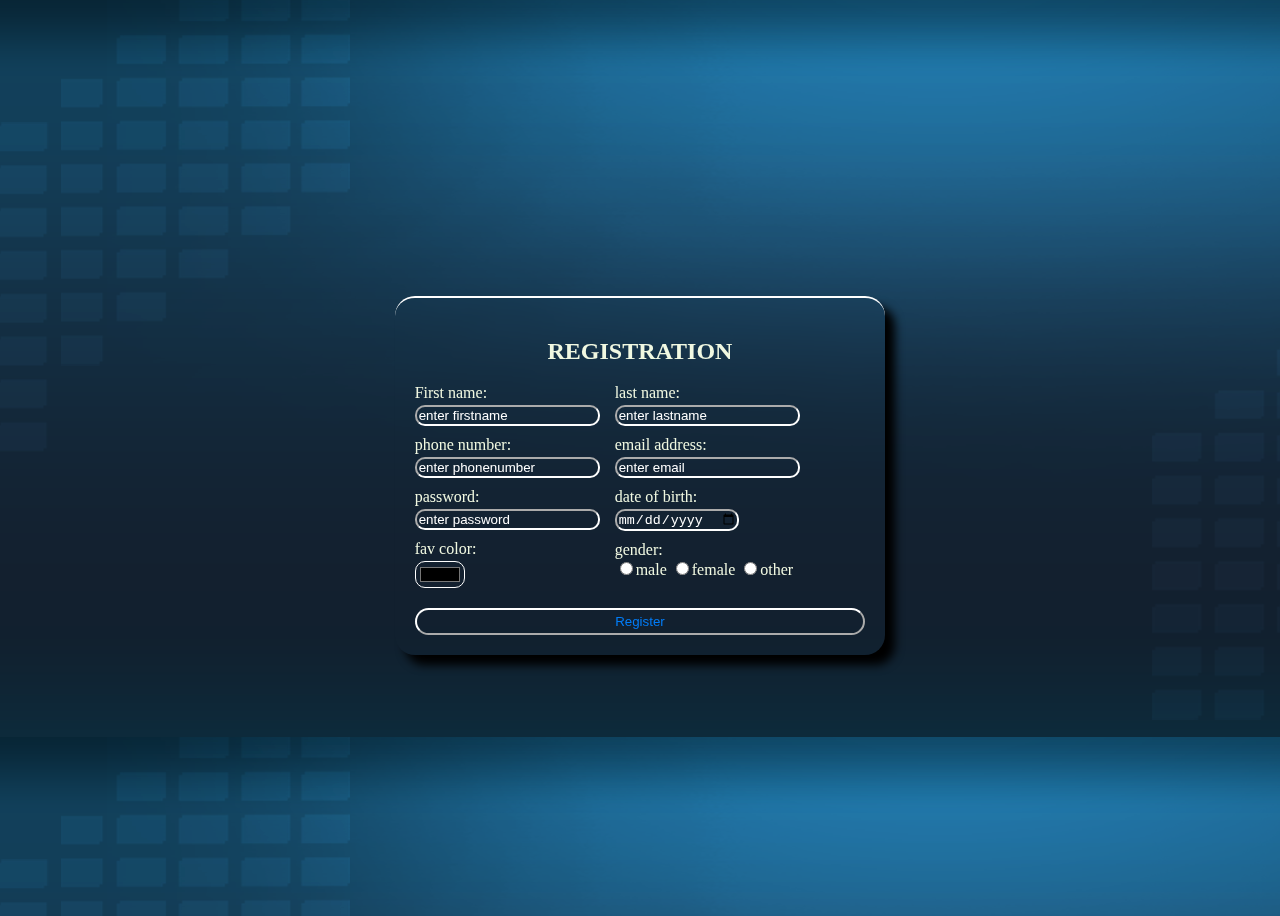
<file: index.html>
<!DOCTYPE html>
<html lang="en">
<head>
    <meta charset="UTF-8">
    <meta http-equiv="X-UA-Compatible" content="IE=edge">
    <meta name="viewport" content="width=device-width, initial-scale=1.0">
    <title>REGISTRATION</title>
    <link rel="stylesheet" href="style.css">
</head>
<body>
    <div class="container">
        <div class="card">
        <h2>REGISTRATION</h2>
        <div class="first">
            <div>
            <label for="firstname" id="firstnmae">First name:</label><br>
            <input type="text" id="firstname" placeholder="enter firstname"> 
        </div>
        <div>
            <label for="number" id="numebr">phone number:</label><br>
            <input type="number" id="number" placeholder="enter phonenumber">
        </div>
        <div>
            <label for="password" id="passwrod">password:</label><br>
            <input type="password" id="password" placeholder="enter password">
        </div>
        <div>
                        <label for="color" id="color">fav color:</label><br>
            <input type="color" id="color">
        </div>


        </div>

        <div class="last">
            <div>
            <label for="lastname" id="lastnmae">last name:</label><br>
            <input type="text" id="lastname" placeholder="enter lastname">
        </div>

        <div>
            <label for="email" id="emali">email address:</label><br>
            <input type="email" id="email" placeholder="enter email">
        </div>
        <div>
            <label for="date of birth" id="dob">date of birth:</label><br>
            <input type="date" id="dob" placeholder="enter date of birth">
        </div>
        
            <label for="gender" id="gender">gender:</label><br>
            <input type="radio" id="gender" name="gender">male
            <input type="radio" id="gender" name="gender">female
            <input type="radio" id="gender" name="gender">other


        </div>
        <a href="login.html"> <button > Register</button></a>
    </div>
    </div>
</body>
</html>
</file>
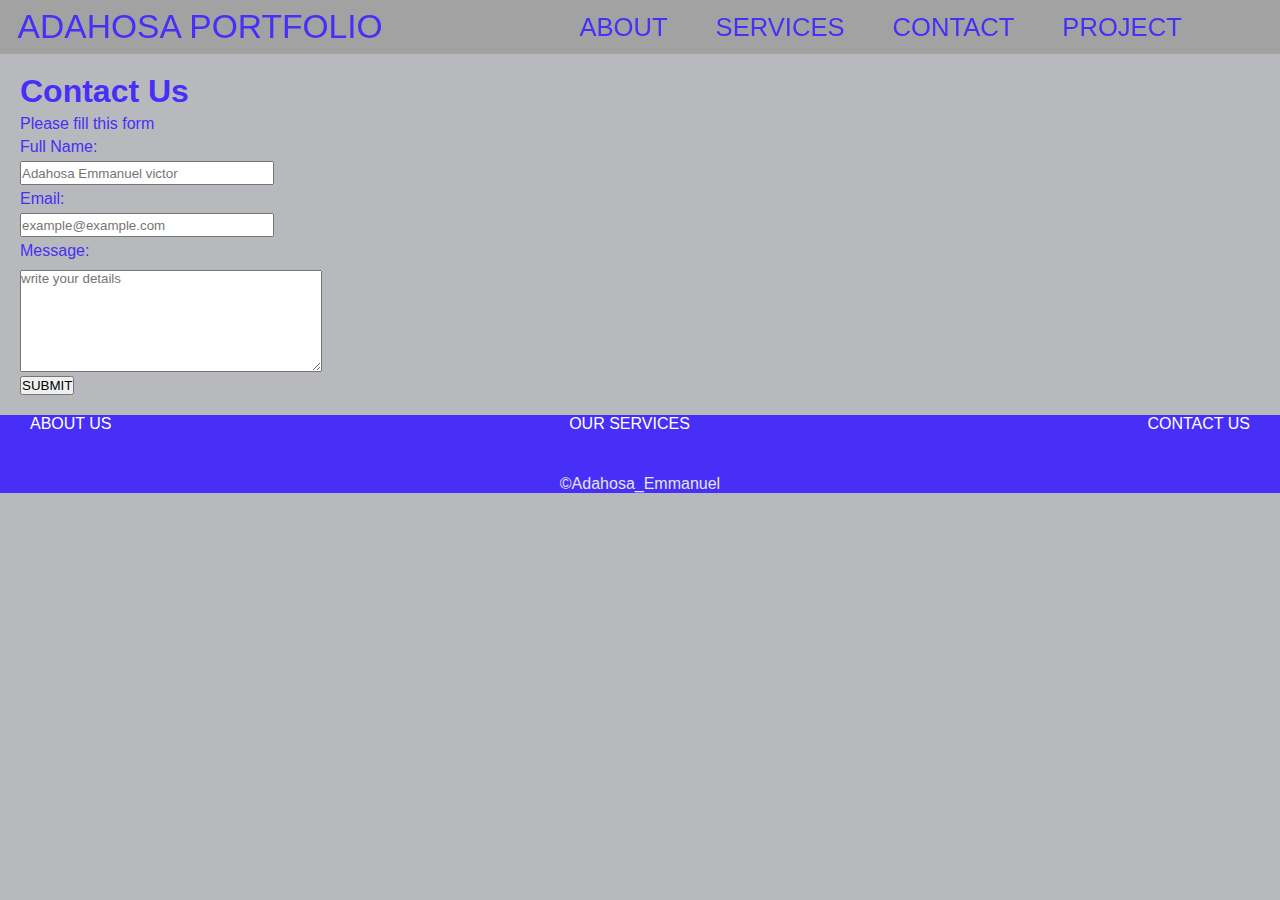
<file: contact.html>
<!DOCTYPE html>
<html lang="en">
<head>
    <meta charset="UTF-8">
    <meta http-equiv="X-UA-Compatible" content="IE=edge">
    <meta name="viewport" content="width=device-width, initial-scale=1.0">
    <title>ADAHOSA CONTACT PAGE</title>
    <link rel="stylesheet" href="contact.css">
    <link rel="stylesheet" href="index.html">
</head>
<body>
      <!-- header -->
      <header class="header">
        <nav class="navbar">
            <a href="index.html" class="nav-logo" >ADAHOSA PORTFOLIO</a>
            <ul class="nav-menu">
                <li class="nav-item">
                    <a href="index.html" class="nav-link">ABOUT</a>
                </li>
            
            
                <li class="nav-item">
                    <a href="index.html" class="nav-link">SERVICES</a>
                </li>
            
            
                <li class="nav-item">
                    <a href="contact.html" class="nav-link">CONTACT</a>
                </li>
            
            
                <li class="nav-item">
                    <a href="index.html" class="nav-link">PROJECT</a>
                </li>
            </ul>
            
            
       
        <div class="hamburger">
            <span class="bar"></span>
            <span class="bar"></span>
            <span class="bar"></span>
    
    
        </div>
        <hr>
    </nav><hr>
    </header>
    <div class="container">
        <h1>Contact Us</h1>
        <p class="p">Please fill this form</p>

        <div class="card">
            <div>
            <label for="name" id="name">Full Name:</label><br>
            <input type="text" id="name" placeholder="Adahosa Emmanuel victor">
        </div>
        <div>
            <label for="email" id="email">Email:</label><br>
            <input type="email" id="email" placeholder="example@example.com">
        </div>
        <div>
            <label for="inputmessage" id="message">Message:</label><br>
            <textarea name="career[message]" class="form-control" tabindex="4" placeholder="write your details"required></textarea>
        </div>
        <button>SUBMIT</button>
        </div>
    </div>
    <!-- footer start -->
 <div class="footer">
    <div class="info">
      <a href="index.html"> <p>ABOUT US</p></a>
      <a href="index.html"><p>OUR SERVICES</p></a> 
       <a href="#contact.html"><p>CONTACT US</p></a>
   
   
    </div>
   
    <div class="copyright">
       <p>&copy;Adahosa_Emmanuel</p>
    </div>
   </div>
   
    
</body>
</html>
</file>
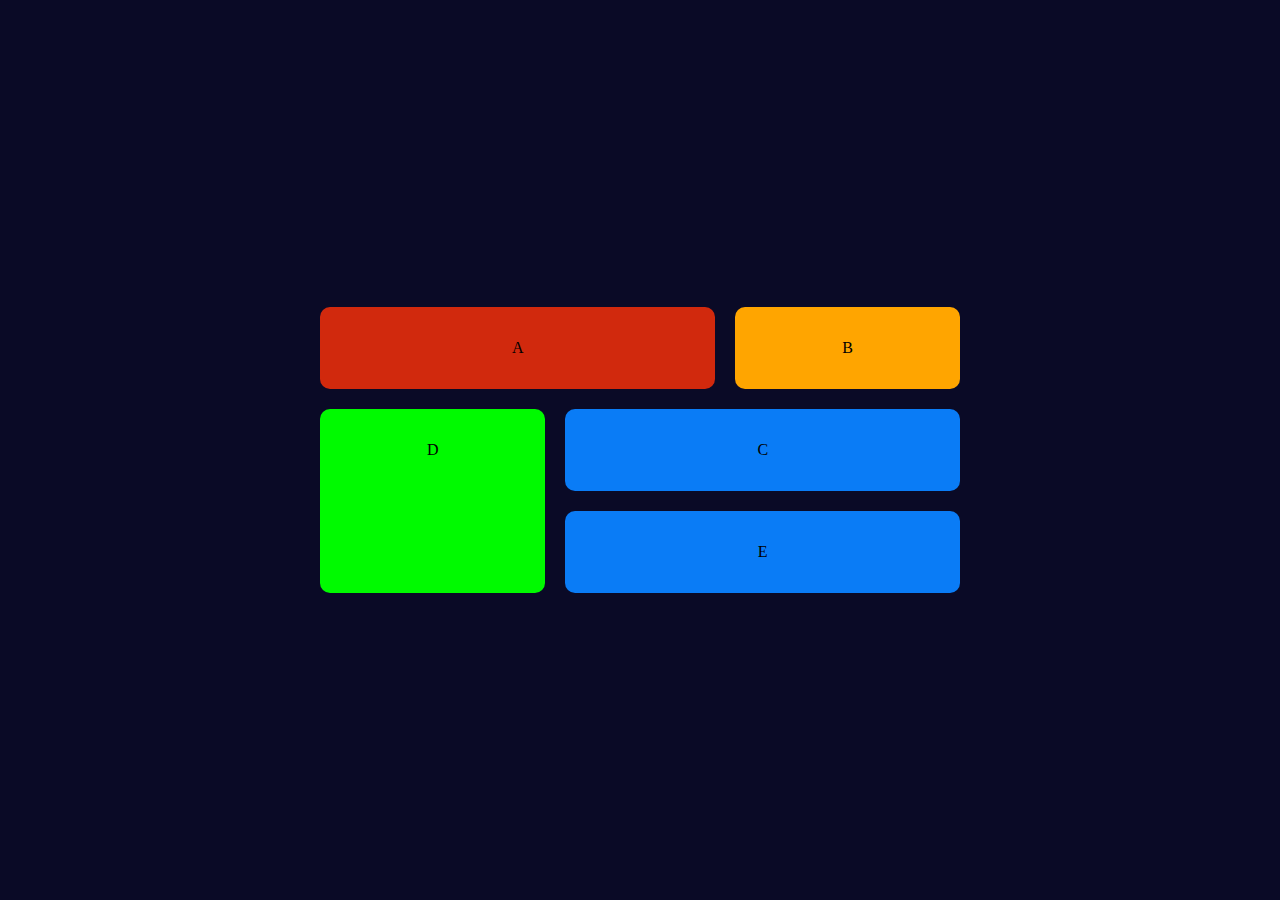
<file: grid.html>
<!DOCTYPE html>
<html lang="en">
<head>
    <meta charset="UTF-8">
    <meta http-equiv="X-UA-Compatible" content="IE=edge">
    <meta name="viewport" content="width=device-width, initial-scale=1.0">
    <title>Grid layout</title>
    <link rel="stylesheet" href="grid.css">
</head>
<body>
    <main>
        <div class="A">A</div>
        <div class="B">B</div>
        <div class="C">C</div>
        <div class="D">D</div>
        <div class="E">E</div>
    </main>
    
</body>
</html>
</file>
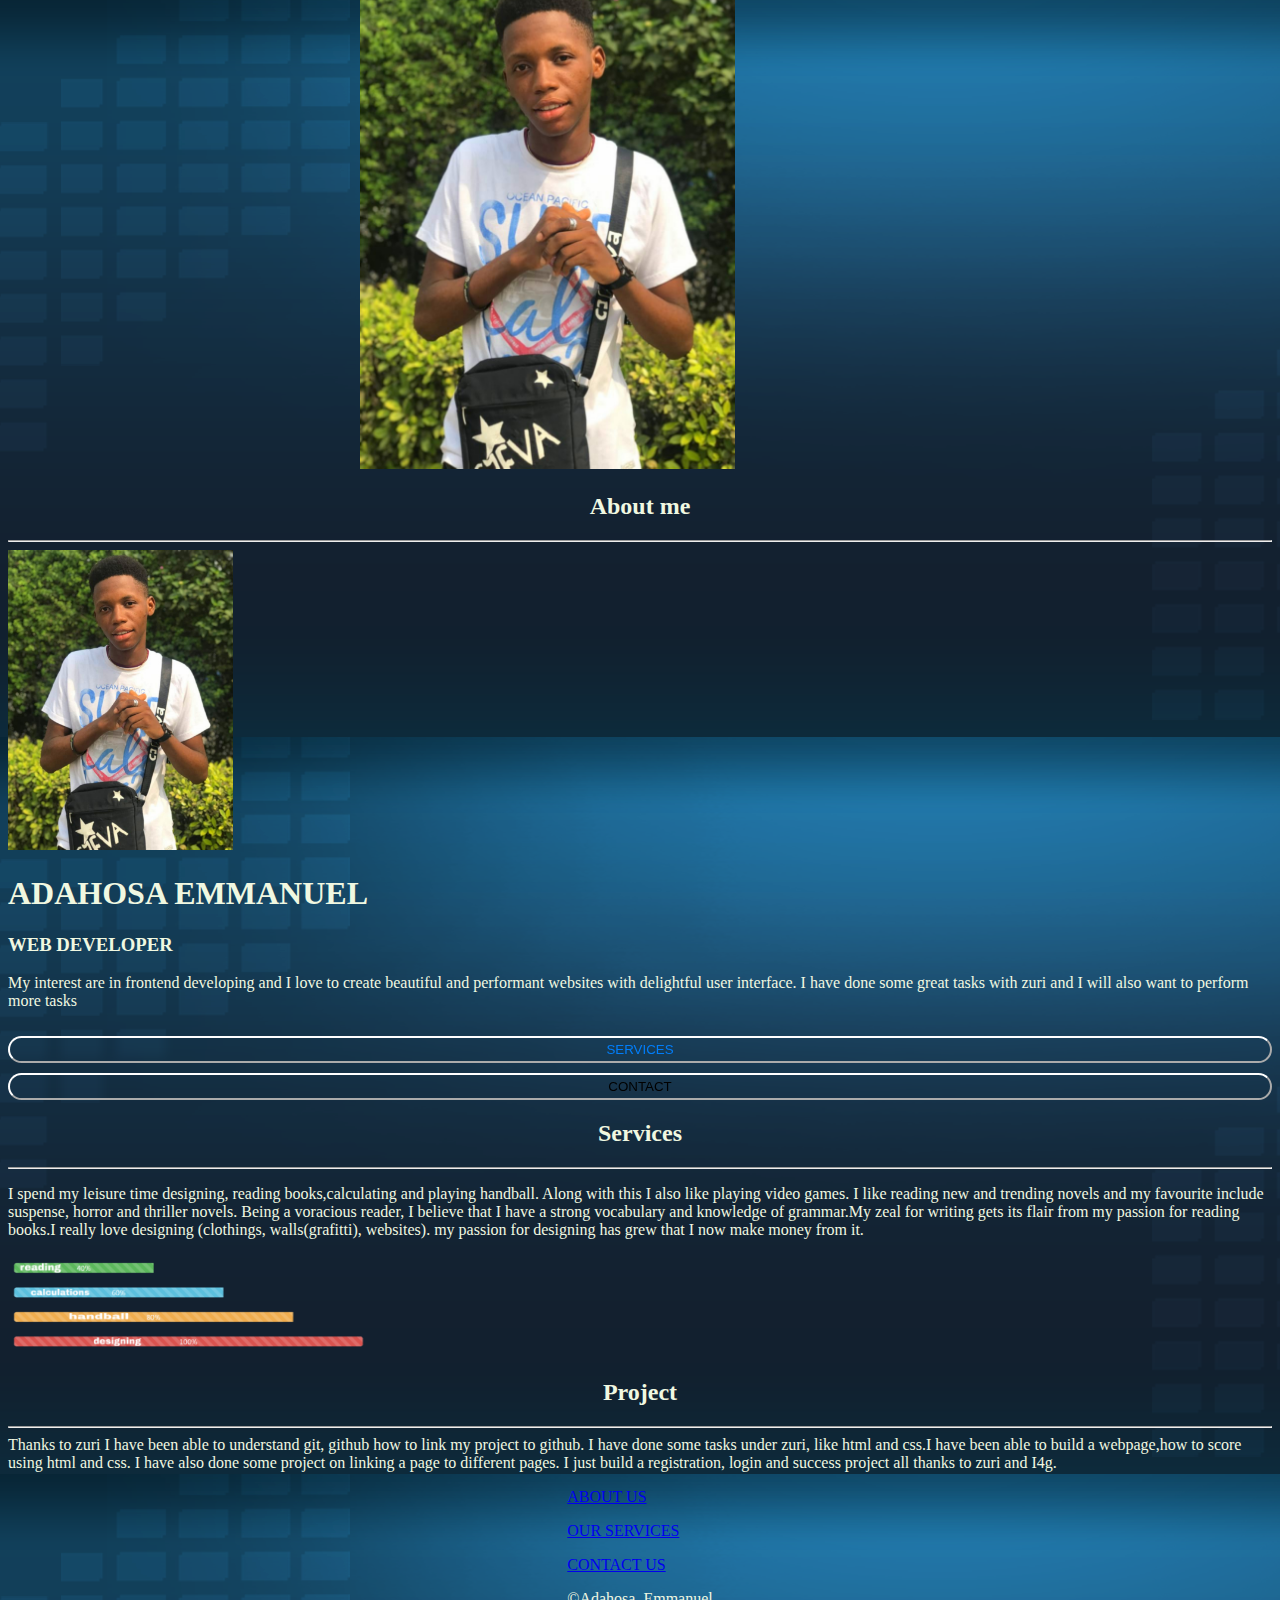
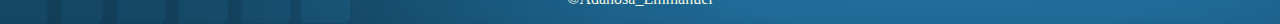
<file: index1.html>
<!DOCTYPE html>
<html lang="en">
<head>
    <meta charset="UTF-8">
    <meta http-equiv="X-UA-Compatible" content="IE=edge">
    <meta name="viewport" content="width=device-width, initial-scale=1.0">
    <title>portfolio project</title>
    <link rel="stylesheet" href="style.css">
</head>
<body>
    <!-- header -->
    <header class="header">
    <nav class="navbar">
        <a href="#" class="nav-logo" >ADAHOSA PORTFOLIO</a>
        <ul class="nav-menu">
            <li class="nav-item">
                <a href="#about" class="nav-link">ABOUT</a>
            </li>
        
        
            <li class="nav-item">
                <a href="#services" class="nav-link">SERVICES</a>
            </li>
        
        
            <li class="nav-item">
                <a href="contact.html" class="nav-link">CONTACT</a>
            </li>
        
        
            <li class="nav-item">
                <a href="#project" class="nav-link">PROJECT</a>
            </li>
        </ul>
        
        
   
    <div class="hamburger">
        <span class="bar"></span>
        <span class="bar"></span>
        <span class="bar"></span>


    </div>
    <hr>
</nav><hr>
</header>
 <!-- main -->
 <main class="main" id="main">
       <div class="container">
        <h5 class="container1">Web developer</h5>
        <h1 class="container2"><strong> I'm Adahosa Emmanuel</strong></h1>
       <a href="#services"> <button class="services1">SERVICES</button></a>
       <a href="#about"> <button class="about1">ABOUT</button></a>
       </div>

       <div class="img">
        <img src="PicsArt_12-01-12.55.27.jpg" alt="" class="block" height="500px" >
       </div>

 </main>

 <!-- about section -->
 <div class="about" id="about">
    <h2 class="tme">About me</h2>
    <hr>
    <div class="imgcos">
    <div class="img2">
        <img src="PicsArt_12-01-12.55.27.jpg" alt="" height="300px">
    </div>
    <div class="cos">
    <H1>ADAHOSA EMMANUEL</H1>
    <h3>WEB DEVELOPER</h3>
   <p> My interest are in frontend developing and I love to create beautiful and performant websites with delightful user interface. I have done some great tasks with zuri and I will also want to perform more tasks</p>
   <a href="#services"><button>SERVICES</button></a>
   <button>CONTACT</button>
</div>
</div>
 </div>


 <!-- services section -->
 <div class="services" id="services">
    <h2 class="ser">Services</h2><hr>
    <div class="tservice">
        
        <p class="container10">I spend my leisure time designing, reading books,calculating and playing handball. Along with this I also like playing video games. I like reading new and trending novels and my favourite include suspense, horror and thriller novels. Being a voracious reader, I believe that I have a strong vocabulary and knowledge of grammar.My zeal for writing gets its flair from my passion for reading books.I really love designing (clothings, walls(grafitti), websites). my passion for designing has grew that I now make money from it.</p>
       

       <div class="imgservice">
        <img src="PicsArt_10-13-08.06.38.png" alt=""  height="100px" >
       </div>
    </div>
 </div>
  

  <!-- project section -->
  <div class="project" id="project">
    <h2 class="tproject">Project</h2><hr>
         Thanks to zuri I have been able to understand git, github how to link my project to github.
         I have done some tasks under zuri, like html and css.I have been able to build a webpage,how to score using html and css.
         I have also done some project on linking a page to different pages.
         I just build a registration, login and success project all thanks to zuri and I4g.
  </div>

 <!-- footer start -->
 <div class="footer">
 <div class="info">
   <a href="#about"> <p>ABOUT US</p></a>
   <a href="#services"><p>OUR SERVICES</p></a> 
    <a href="#contact.html"><p>CONTACT US</p></a>


 </div>

 <div class="copyright">
    <p>&copy;Adahosa_Emmanuel</p>
 </div>
</div>

    <script src="app.js"></script>
</body>
</html>
</file>
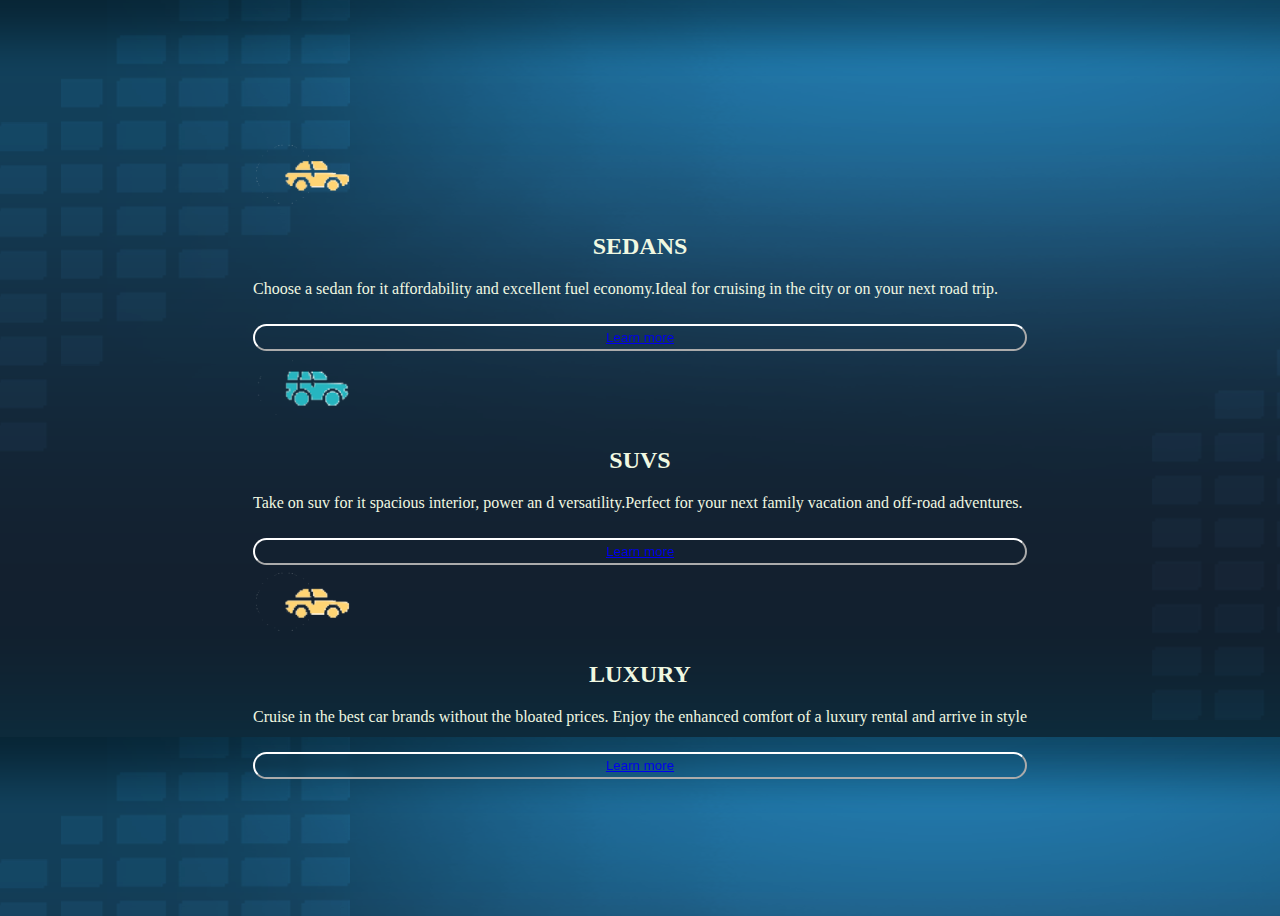
<file: indexflex.html>
<!DOCTYPE html>
<html lang="en">

<head>
    <meta charset="UTF-8">
    <meta http-equiv="X-UA-Compatible" content="IE=edge">
    <meta name="viewport" content="width=device-width, initial-scale=1.0">
    <title>flexbox layout</title>
    <link rel="stylesheet" href="style.css">
</head>

<body>
    <main>
        <div class="flexing">
        <div class="flexbox1">
            <img src="164.png" alt="" width="100px">
            <h2>SEDANS</h2>
            <p>Choose a sedan for it affordability and excellent fuel economy.Ideal for cruising in the city or on your next road trip.</p>
            <button><a href="grid.html">Learn more</a></button>
        </div>
     <div class="flexbox2">
        <img src="1666249336734.png" alt="" width="100px">
        <h2>SUVS</h2>
        <p>Take on suv for it spacious interior, power an d versatility.Perfect for your next family vacation and off-road adventures.</p>
        <button><a href="grid.html">Learn more</a></button>       
     </div>
     <div class="flexbox3">
       <img src="164.png" alt="" width="100px">
       <h2>LUXURY</h2>
       <p>Cruise in the best car brands without the bloated prices. Enjoy the enhanced comfort of a luxury rental and arrive in style</p>
       <button><a href="grid.html">Learn more</a></button>     </div>
    </div>
    </main>
</body>

</html>
</file>
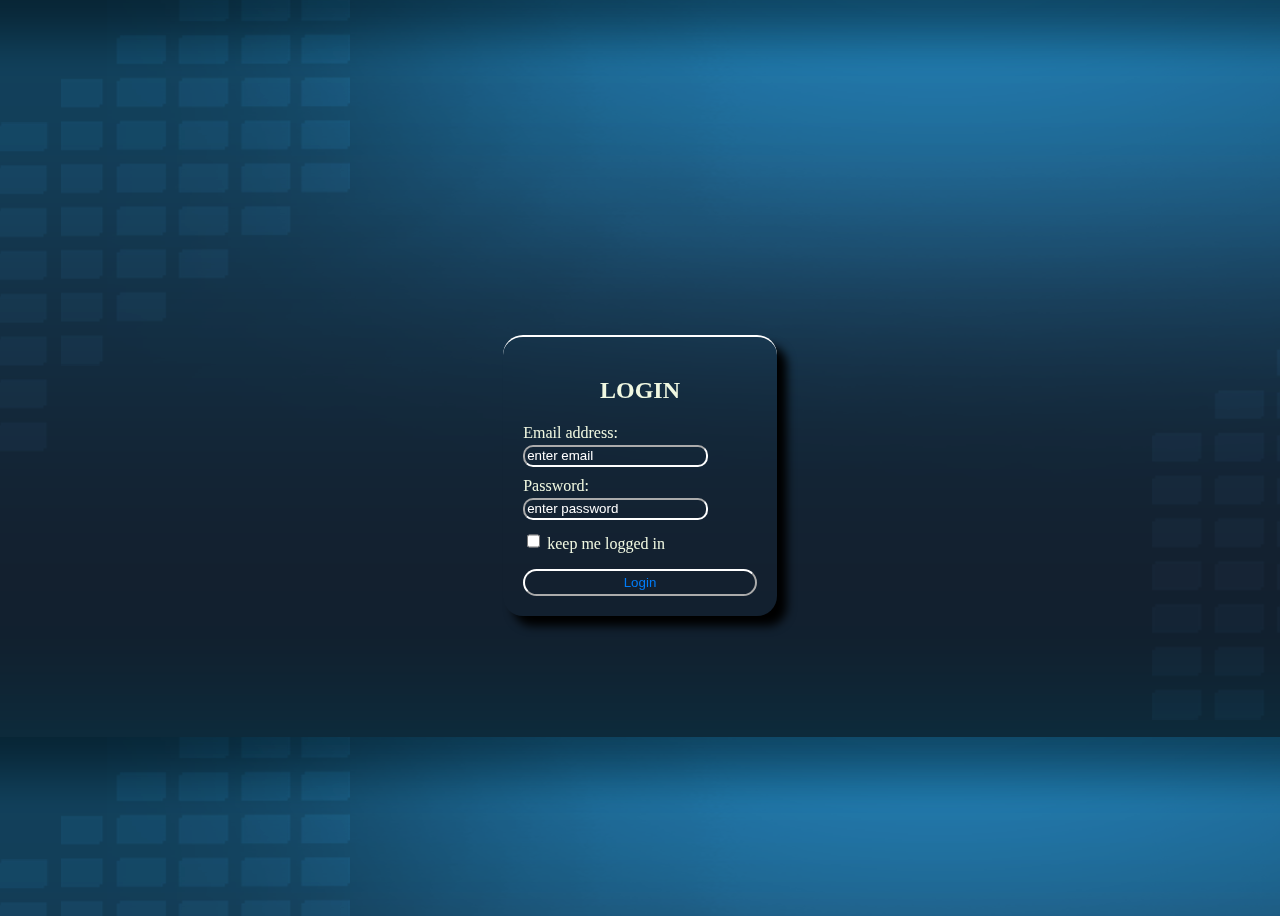
<file: login.html>
<!DOCTYPE html>
<html lang="en">
<head>
    <meta charset="UTF-8">
    <meta http-equiv="X-UA-Compatible" content="IE=edge">
    <meta name="viewport" content="width=device-width, initial-scale=1.0">
    <title>login</title>
    <link rel="stylesheet" href="login.css">
</head>
<body>
    <div class="container">
        <div class="card">
        <h2>LOGIN</h2>
        <div class="first">
            <div>
                <label for="email" id="emali">Email address:</label><br>
                <input type="email" id="email" placeholder="enter email">
            </div> 
        <div>
            <label for="password" id="passwrod">Password:</label><br>
            <input type="password" id="password" placeholder="enter password">
        </div>
        <div>
            <input type="checkbox" id="check">
            <label >keep me logged in</label>
        </div>
        
        </div>
        <a href="success.html"><button > Login</button></a>
    </div>
    </div>
</body>
</html>
</file>
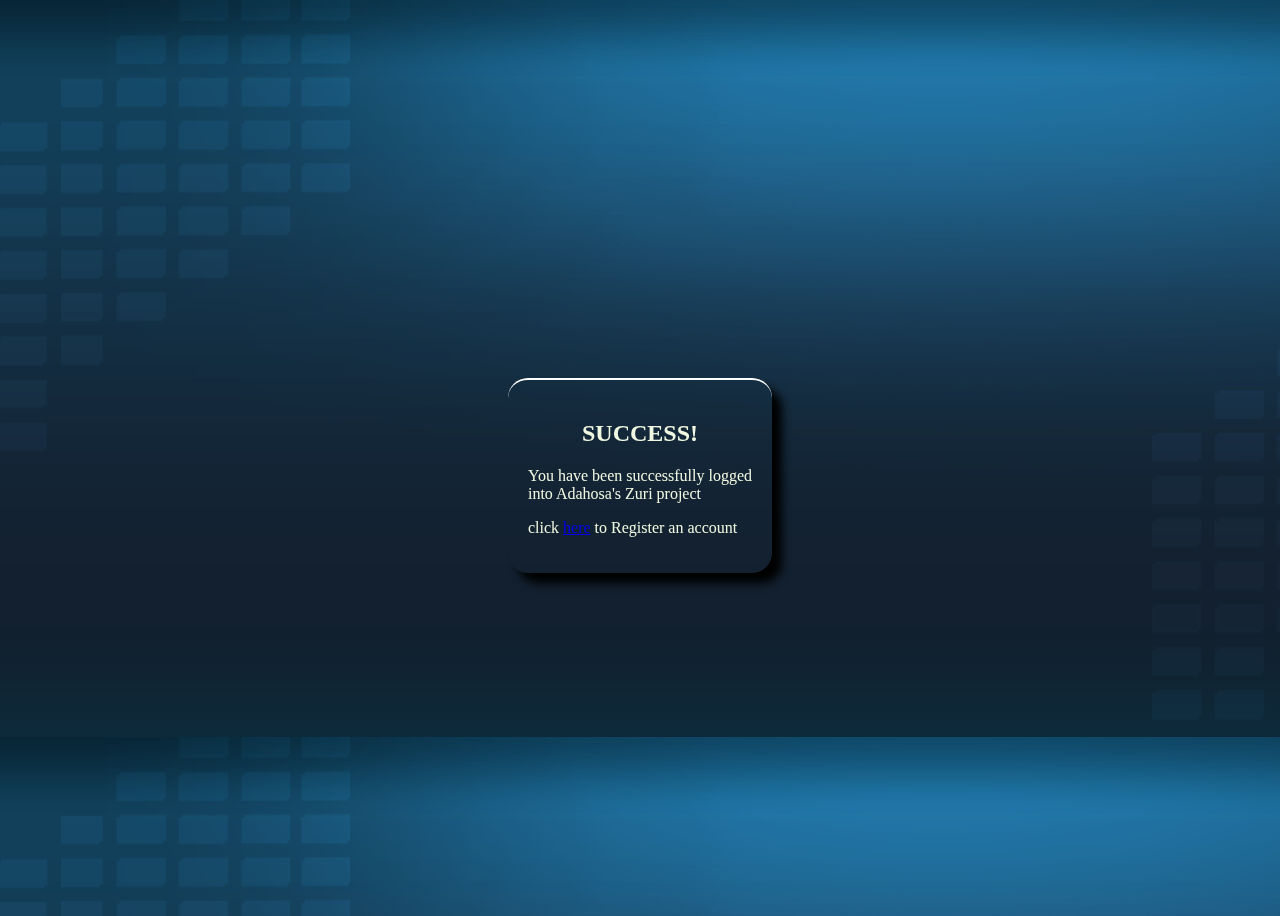
<file: success.html>
<!DOCTYPE html>
<html lang="en">
<head>
    <meta charset="UTF-8">
    <meta http-equiv="X-UA-Compatible" content="IE=edge">
    <meta name="viewport" content="width=device-width, initial-scale=1.0">
    <title>SUCCESSFULLY LOGGED IN</title>
    <link rel="stylesheet" href="success.css">
</head>
<body>
    <div class="container">
        <div class="card">
            <div>
                <h2>SUCCESS!</h2>
                <p>You have been successfully logged <br> into Adahosa's Zuri project</p>
                <p>click <a href="index.html">here</a> to Register an account</p>
            </div>
        </div>
    </div>
    
</body>
</html>
</file>
<file: style.css>
body{
    background-image: url(login.png);
    color: rgb(240, 248,225);
    display: flex;
    height: 100vh;
    align-items: center;
    justify-content: center;
    flex-direction: column;
    
}

.container{
   display: flex;
   align-items: center;
   justify-content: center;
   height: 500px;
   margin-top: 35px;
   transition: all 0.2s ease;
}

.container .card{
   width: auto;
   height: auto;
   display: block;
   justify-content: center;
   align-items: center;
   box-shadow: 10px 10px 10px black;
   margin: 30px;
   border-radius: 20px;
   backdrop-filter: blur(4px);
   padding: 20px;
   border-top: 2px solid white;

}

h2{
    display: flex;
    text-align: center;
    align-items: center;
    justify-content: center;
}

.first{
    display: block;
    float: left;
    width: auto;
}

.last{
    display: block;
    float: left;
    width: auto;
    margin-left: 15px;
    

}

button{
    width: 100%;
    margin-top: 10px;
    cursor: pointer;
    text-decoration: none;
    border-radius: 20px;
    height: 27px;
    backdrop-filter: blur(5px);
    background: transparent;
    border-color: #fff;
}

a button {
    text-decoration: none;
    color: rgba(0, 128, 255, 0.964);
   
}

button a:hover{
    color: #fff;
}

button:hover{
    border-color: rgba(0, 128, 255, 0.964);
    color: #fff
}

input{
    margin-top: 3px;
    margin-bottom: 10px;
    backdrop-filter: blur(5px);
    background: transparent;
    color:#fff;
    border-radius: 10px;
    border-color:#fff
    

}

::placeholder{
    color: #fff; ;
}

input:focus{
    outline: none;
    
}
</file>
<file: contact.css>
*{
    padding: 0;
    margin: 0;
    font-family: 'Trebuchet MS', 'Lucida Sans Unicode', 'Lucida Grande', 'Lucida Sans', Arial, sans-serif;
}

body{
    
    background:#b6b8bbfc;
    height: 100vh;
}

li{
    display: flex;
    list-style: none;
    
    
    
}

a{
    text-decoration: none;
    
    
}

.header{
    border-bottom: 1px solid #e2e8f0;
}

.navbar{
    display: flex;
    justify-content: space-between;
    align-items: center;
    padding: 0.5rem 1.1rem;
    position: fixed;
    background: #a2a2a2fc;
    width: 100%;
    
}

.hamburger{
    display: none;
    margin-left: 50px;
}

.bar{
    display: block;
    width: 25px;
    height: 3px;
    margin: 5px auto;
    -webkit-transition: all 0.3s ease-in-out;
    transition: all 0.3s ease-in-out;
    background-color: #101010;
}

.nav-menu{
    display: flex;
    justify-content: space-between;
    align-items: center;
}

.nav-item{
    margin-left: 3rem;

}

.nav-link{
    font-size: 1.6rem;
    font-weight: 400;
    color: #482ff7;
    
}

.nav-link:hover{
    color: #482ff7;
}

.nav-logo{
    font-size: 2.1rem;
    font-weight: 500;
    color: #482ff7;
    width: 400px;
    
    
    
}

@media only screen and (max-width:768px){
    .nav-menu{
        position: fixed;
        left: -100%;
        top: 5rem;
        flex-direction: column;
        background-color: #b6b8bbfc;
        width: 100%;
        border-radius: 10px;
        text-align: center;
        transition: 0.3s;
        box-shadow: 0 10px 27px rgba(0,0,0,0.05);
    
}

.nav-menu.active{
    left: 0;
}
.hamburger{
    display: block;
    cursor: pointer;
}

.hamburger.active.bar:nth-Child(2){
    opacity:0
}
.hamburger.active.bar:nth-Child(1){
    transform: translateY(8px) rotate(45deg);
}
.hamburger.active.bar:nth-Child(3){
    transform: translateY(-8px) rotate(-45deg);
}

}


.container{
    display: flex;
    flex-direction: column;
    align-items: flex-start;
    text-align: start;
    justify-content: center;
    font-size: 1rem;
    padding: 20px;
    margin-top: 50px;
}


textarea{
    height: 100px;
    width: 300px;
    margin-top: 10px;
}

textarea:focus{
    outline: none;
}

input{
    height: 20px;
    width: 250px;
    margin: 5px auto 5px;
    
}

input:focus{
    outline: none;
}

label{
    color: #482ff7;
}


.p{
    margin-top: 5px;
    margin-bottom: 5px;
    color: #482ff7;
}

h1{
    color: #482ff7;
}



.footer{
    background: #482ff7;
    color: #e2e8f0;
    padding-left: 30px;
    padding-right: 30px;
    height: auto;
    
}
.info{
    display: flex;
    justify-content: space-between;
    height: 50px;
}


.info a{
    color: #FFF;
    text-decoration: none;
    list-style: none;
    
}

.copyright{
    display: flex;
    align-items: center;
    justify-content: center;
    margin-top: 10px;
}
</file>
<file: grid.css>
*{
    margin: 0;
    padding: 0;
}

body{
    background-color: rgb(10, 10, 38);
    display: flex;
    place-items: center;
    min-height: 100vh;
}

main{
    display: grid;
    grid-template-areas:
    "a a b "
    "d c c "
    "d e e"
    ;
    gap: 20px;
    margin: auto;
    width: 50%;
}

main div{
    padding: 2em;
    text-align: center;
    border-radius: 10px;
}

.A{
    background:rgba(252, 49, 8, 0.822);
    grid-area: a;
}

.B{
    background:orange;
    grid-area: b;

}

.C{
    background:rgb(10, 124, 246);
    grid-area: c;

}

.D{
    background:rgba(0, 255, 0, 0.981);
    grid-area: d;

}

.E{
    background:rgb(10, 124, 246);
    grid-area: e;

}
</file>
<file: login.css>
body{
    background-image: url(login.png);
    color: rgb(240, 248,225);
    display: flex;
    height: 100vh;
    align-items: center;
    justify-content: center;
    flex-direction: column;
    
}

.container{
   display: flex;
   align-items: center;
   justify-content: center;
   height: 500px;
   margin-top: 35px;
   transition: all 0.2s ease;
}

.container .card{
   width: auto;
   height: auto;
   display: block;
   justify-content: center;
   align-items: center;
   box-shadow: 10px 10px 10px black;
   margin: 30px;
   border-radius: 20px;
   backdrop-filter: blur(4px);
   padding: 20px;
   border-top: 2px solid white;

}

h2{
    display: flex;
    text-align: center;
    align-items: center;
    justify-content: center;
}

.first{
    display: block;
    float: left;
    width: auto;
}

.last{
    display: block;
    float: left;
    width: auto;
    margin-left: 15px;
    

}

button{
    width: 100%;
    margin-top: 10px;
    cursor: pointer;
    text-decoration: none;
    border-radius: 20px;
    height: 27px;
    backdrop-filter: blur(5px);
    background: transparent;
    border-color: #fff;
    
}

a button {
    text-decoration: none;
    color: rgba(0, 128, 255, 0.964);
   
}

button a:hover{
    color: #fff;
}

button:hover{
    border-color: rgba(0, 128, 255, 0.964);
    color: #fff
}

#check{
    margin-top: px;
}


input{
    margin-top: 3px;
    margin-bottom: 10px;
    backdrop-filter: blur(5px);
    background: transparent;
    color:#fff;
    border-radius: 10px;
    border-color:#fff;
    height: 16px;
    
    

}

::placeholder{
    color: #fff; 
    
}

input:focus{
    outline: none;
    
}
</file>
<file: success.css>
body{
    background-image: url(login.png);
    color: rgb(240, 248,225);
    display: flex;
    height: 100vh;
    align-items: center;
    justify-content: center;
    flex-direction: column;
    
}

.container{
   display: flex;
   align-items: center;
   justify-content: center;
   height: 500px;
   margin-top: 35px;
   transition: all 0.2s ease;
}

.container .card{
   width: auto;
   height: auto;
   display: block;
   justify-content: center;
   align-items: center;
   box-shadow: 10px 10px 10px black;
   margin: 30px;
   border-radius: 20px;
   backdrop-filter: blur(4px);
   padding: 20px;
   border-top: 2px solid white;
}

h2{
    text-align: center;
}
</file>
